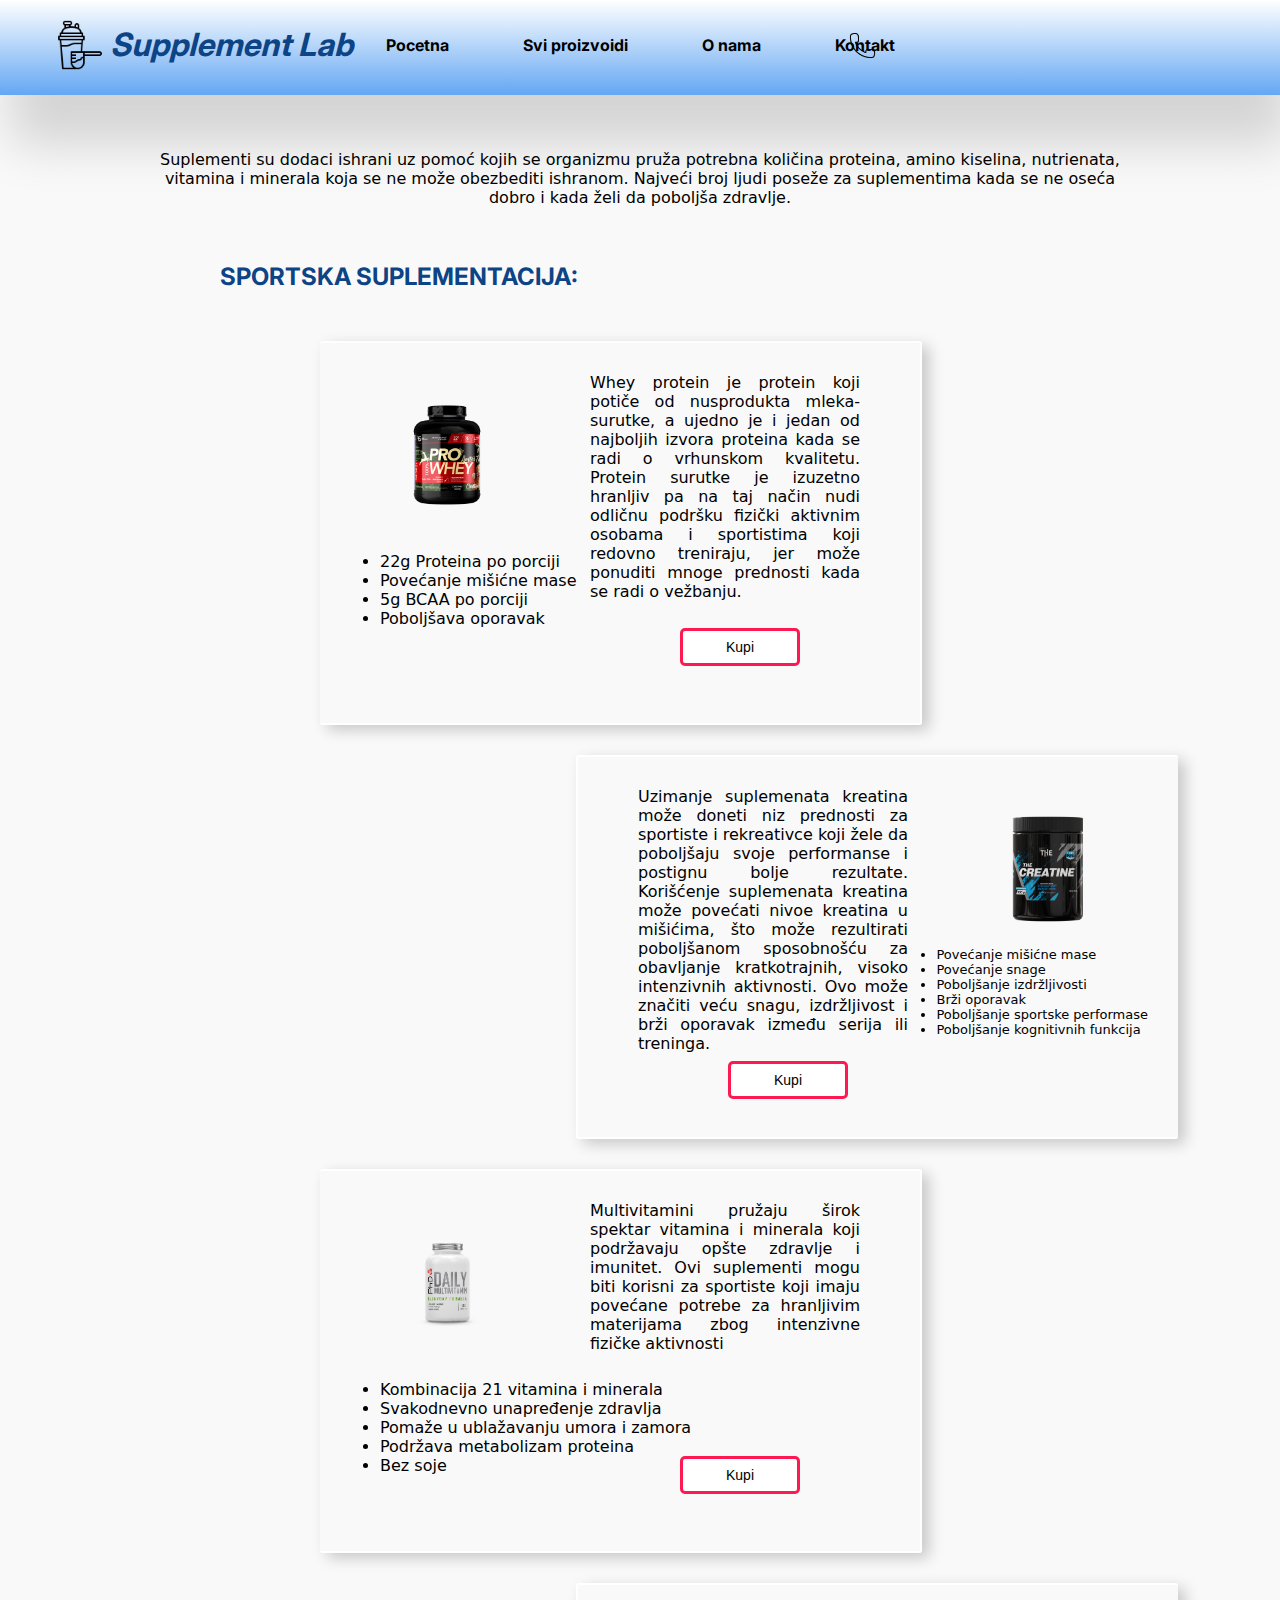
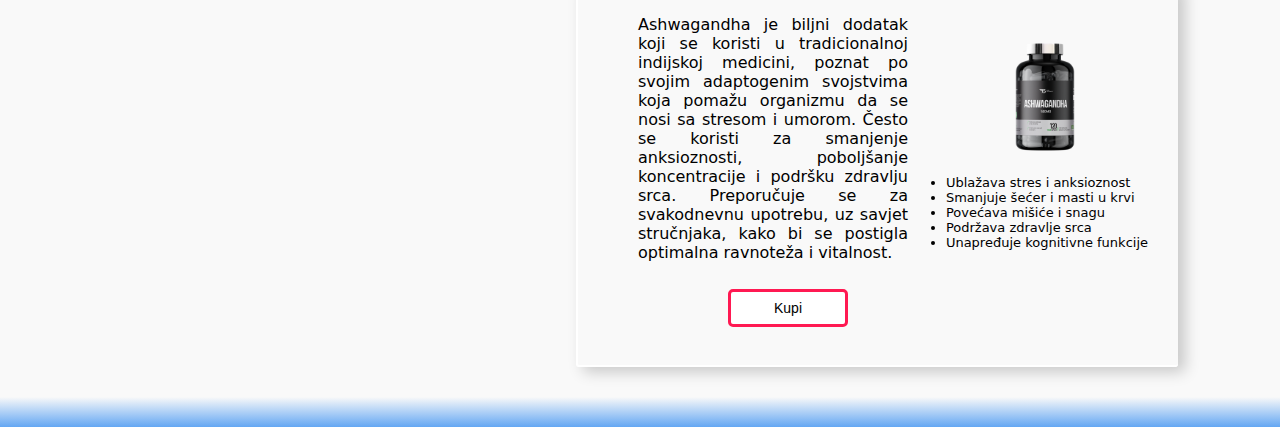
<file: index.html>
<!DOCTYPE html>
<html lang="en">
<head>
    <meta charset="UTF-8">
    <meta name="viewport" content="width=device-width, initial-scale=1.0">
    <link rel="stylesheet" href="css.css">
    <title>Pocetna</title>
</head>
<body>
    <div class="jedan">
        <ul>
            <li><a id="prvi" href="#">Pocetna</a></li>
            <li><a href="cene.html">Svi proizvoidi</a></li>
            <li><a href="onama.html">O nama</a></li>
            <li><a href="kontakt.html">Kontakt</a></li>
        </ul>
        <h1>Supplement Lab</h1>
        <img src="slike/logo.png">
        <img id="kontakt" src="slike/kontakt.png">
    </div>
    <div class="gornjitekst"><p>Suplementi su dodaci ishrani uz pomoć kojih se organizmu pruža potrebna količina proteina, amino kiselina, nutrienata, vitamina i minerala koja se ne može obezbediti ishranom. Najveći broj ljudi poseže za suplementima kada se ne oseća dobro i kada želi da poboljša zdravlje.
    </p></div>

    <h2 class="naslov">Sportska suplementacija:</h2>

    <div class="levislide">
        <p>Whey protein je protein koji potiče od nusprodukta mleka-surutke, a ujedno je i jedan od najboljih izvora proteina kada se radi o vrhunskom kvalitetu. Protein surutke je izuzetno hranljiv pa na taj način nudi odličnu podršku fizički aktivnim osobama i sportistima koji redovno treniraju, jer može ponuditi mnoge prednosti kada se radi o vežbanju.</p>
        <img src="slike/protein.png">
        <ul>
            <li>22g Proteina po porciji</li>
            <li>Povećanje mišićne mase</li>
            <li>5g BCAA po porciji</li>
            <li>Poboljšava oporavak</li>
        </ul>
        <button><a href="cene.html">Kupi</a></button>   
    </div>

    <div class="desnislide">
        <p>Uzimanje suplemenata kreatina može doneti niz prednosti za sportiste i rekreativce koji žele da poboljšaju svoje performanse i postignu bolje rezultate. Korišćenje suplemenata kreatina može povećati nivoe kreatina u mišićima, što može rezultirati poboljšanom sposobnošću za obavljanje kratkotrajnih, visoko intenzivnih aktivnosti. Ovo može značiti veću snagu, izdržljivost i brži oporavak između serija ili treninga.</p>
        <img src="slike/kreatin.png">
        <ul>
            <li>Povećanje mišićne mase</li>
            <li>Povećanje snage</li>
            <li>Poboljšanje izdržljivosti</li>
            <li>Brži oporavak</li>
            <li>Poboljšanje sportske performase</li>
            <li>Poboljšanje kognitivnih funkcija</li>
        </ul>
        <button><a href="cene.html">Kupi</a></button>
    </div>

    <div class="levislide">
        <p>Multivitamini pružaju širok spektar vitamina i minerala koji podržavaju opšte zdravlje i imunitet. Ovi suplementi mogu biti korisni za sportiste koji imaju povećane potrebe za hranljivim materijama zbog intenzivne fizičke aktivnosti
        </p>
        <img src="slike/multi.png">
        <ul>
            <li>Kombinacija 21 vitamina i minerala</li>
            <li>Svakodnevno unapređenje zdravlja</li>
            <li>Pomaže u ublažavanju umora i zamora</li>
            <li>Podržava metabolizam proteina</li>
            <li>Bez soje</li>
        </ul>
        <button><a href="cene.html">Kupi</a></button>
    </div>

    <div class="desnislide">
        <p>Ashwagandha je biljni dodatak koji se koristi u tradicionalnoj indijskoj medicini, poznat po svojim adaptogenim svojstvima koja pomažu organizmu da se nosi sa stresom i umorom. Često se koristi za smanjenje anksioznosti, poboljšanje koncentracije i podršku zdravlju srca. Preporučuje se za svakodnevnu upotrebu, uz savjet stručnjaka, kako bi se postigla optimalna ravnoteža i vitalnost.
        </p>
        <img src="slike/ashw.png">
        <ul>
            <li>Ublažava stres i anksioznost</li>
            <li>Smanjuje šećer i masti u krvi</li>
            <li>Povećava mišiće i snagu</li>
            <li>Podržava zdravlje srca</li>
            <li>Unapređuje kognitivne funkcije</li>
        </ul>
        <button><a href="cene.html">Kupi</a></button>
    </div>

    <footer></footer>
</body>
</html>
</file>
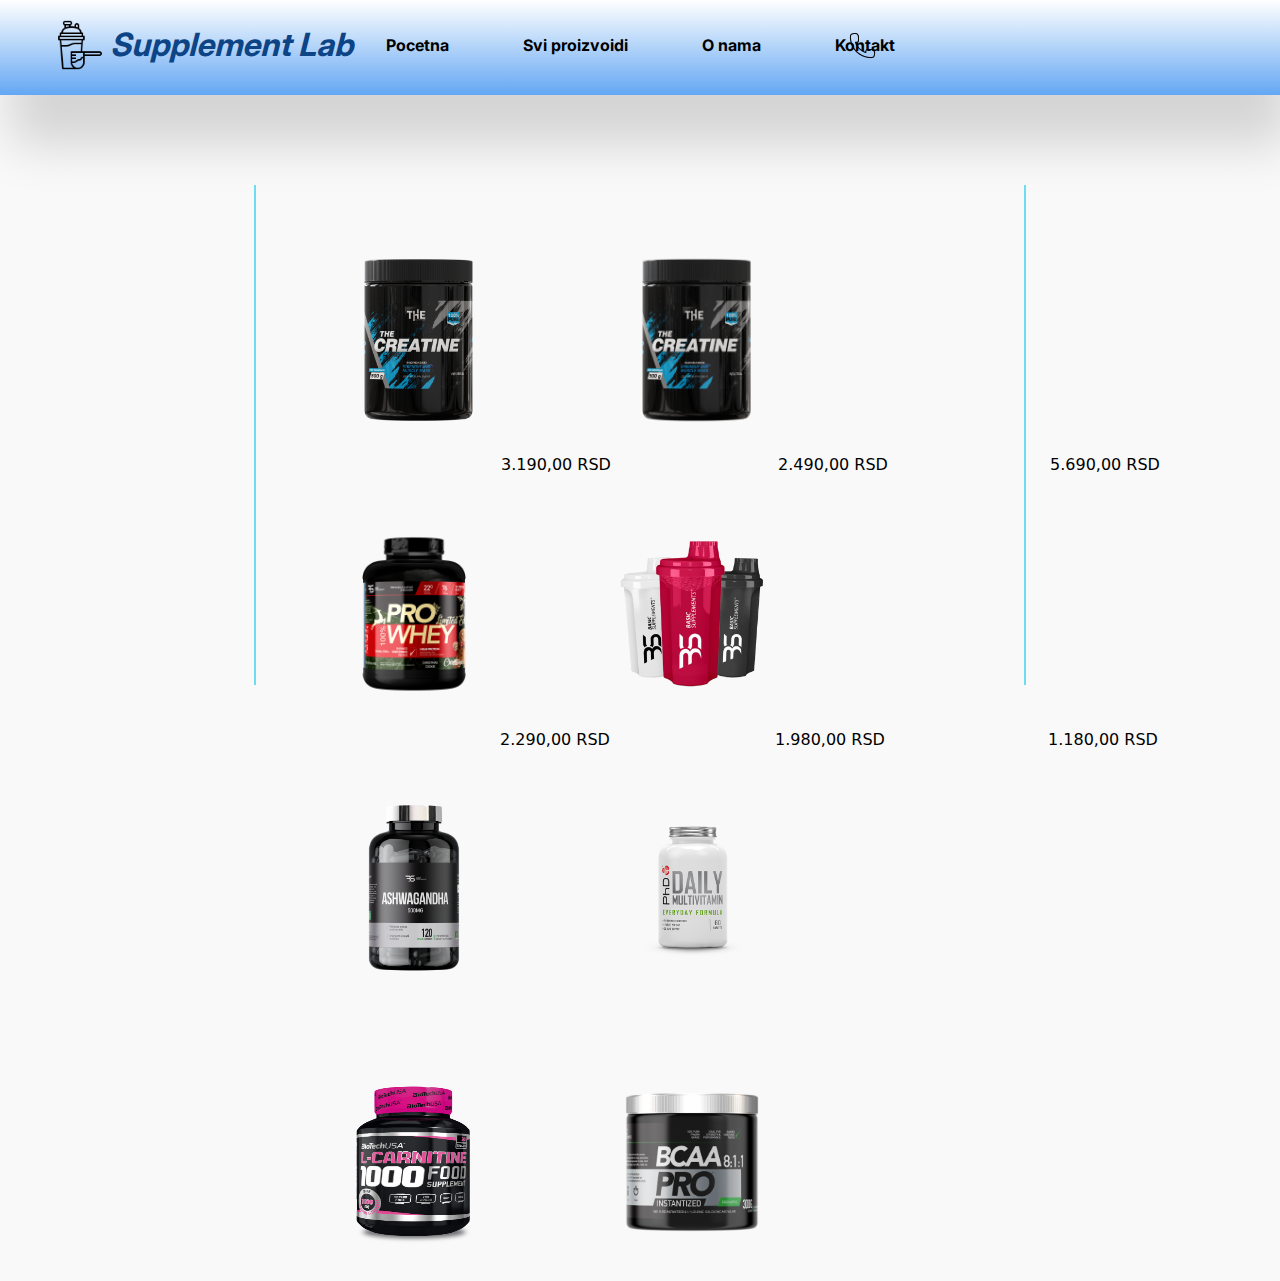
<file: cene.html>
<!DOCTYPE html>
<html lang="en">
<head>
    <meta charset="UTF-8">
    <meta name="viewport" content="width=device-width, initial-scale=1.0">
    <link rel="stylesheet" href="css.css">
    <title>Svi proizvodi</title>
</head>
<body>
    <div class="jedan">
        <ul>
            <li><a id="prvi" href="index.html">Pocetna</a></li>
            <li><a href="#">Svi proizvoidi</a></li>
            <li><a href="onama.html">O nama</a></li>
            <li><a href="kontakt.html">Kontakt</a></li>
        </ul>
        <h1>Supplement Lab</h1>
        <img src="slike/logo.png">
        <img id="kontakt" src="slike/kontakt.png">
    </div>
    
    <div class="qwe">
        <p id="b">3.190,00 RSD</p>
        <p id="c">2.490,00 RSD</p>
        <p id="d">5.690,00 RSD</p>
        <p id="e">350,00 RSD</p>
        <p id="f">2.290,00 RSD</p>
        <p id="g">1.980,00 RSD</p>
        <p id="h">1.180,00 RSD</p>
        <p id="i">2.350,00 RSD</p>
    </div>

    <div class="a">
            <img src="slike/kreatin500.png">
            <img src="slike/kreatin.png">
            <img src="slike/protein.png">
            <img src="slike/basicshaker.png">
            <img src="slike/ashw.png">
            <img src="slike/multi.png">
            <img src="slike/lkarnitin.png">
            <img src="slike/bcaa.png">
    </div>
</body>
</html>
</file>
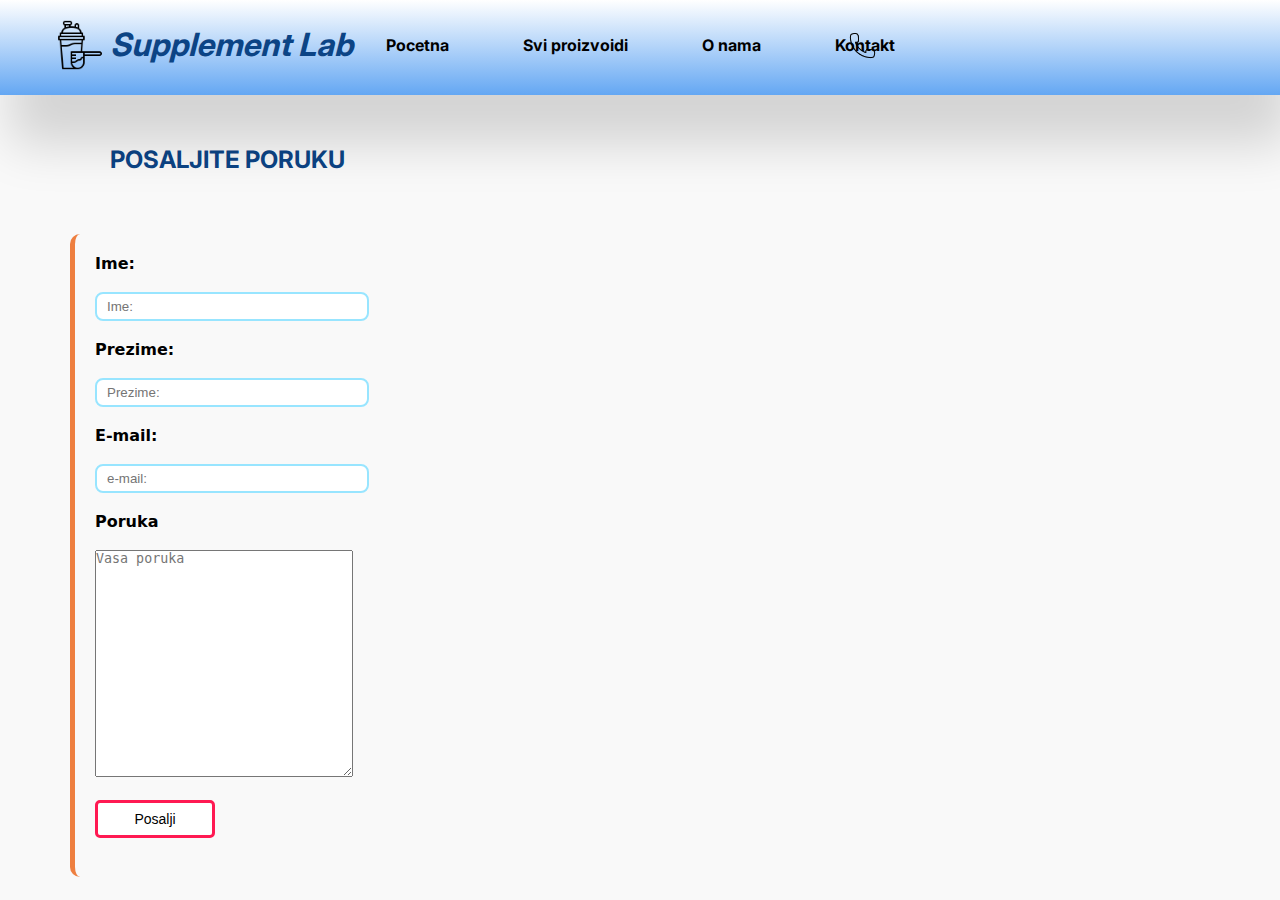
<file: kontakt.html>
<!DOCTYPE html>
<html lang="en">
<head>
    <meta charset="UTF-8">
    <meta name="viewport" content="width=device-width, initial-scale=1.0">
    <link rel="stylesheet" href="css.css">
    <title>Kontakt</title>
</head>
<body>
    <div class="jedan">
        <ul>
            <li><a id="prvi" href="index.html">Pocetna</a></li>
            <li><a href="cene.html">Svi proizvoidi</a></li>
            <li><a href="onama.html">O nama</a></li>
            <li><a href="#">Kontakt</a></li>
        </ul>
        <img src="slike/logo.png">
        <h1>Supplement Lab</h1>
        <img id="kontakt" src="slike/kontakt.png">
    </div>

    <h2>POSALJITE PORUKU</h2>

    <form>
        <label>Ime:</label><br><br>
        <input type="text" placeholder="Ime:"><br><br>
        <label>Prezime:</label><br><br>
        <input type="text" placeholder="Prezime:"><br><br>
        <label>E-mail:</label><br><br>
        <input type="email" placeholder="e-mail:"><br><br>
        <label>Poruka</label><br><br>
        <textarea cols="30" rows="15" maxlength="400" placeholder="Vasa poruka"></textarea><br><br>
        <input type="submit" value="Posalji"><br><br>
    </form>
</body>
</html>
</file>
<file: css.css>
*{
    margin: 0;
    padding: 0;
}

body{
    background-color:#f9f9f9;
    font-family: system-ui, -apple-system, BlinkMacSystemFont, 'Segoe UI', Roboto, Oxygen, Ubuntu, Cantarell, 'Open Sans', 'Helvetica Neue', sans-serif;
}

.jedan{
    width: 100%;
    height: 95px;
    text-align: center;
    position: relative;
    background-image: linear-gradient(white,rgb(100, 167, 243));
    box-shadow: 10px 50px 50px rgba(0, 0, 0, 0.15);
    font-family: Inter;
}

.jedan ul{
    width: 100%;
}

.jedan li{
    display: inline-block;
    text-align: center;
    font-weight: bold;
    padding: 35px;
}

.jedan img{
    position: absolute;
    top: 20px;
    left: 55px;
    width: 50px;
    height: 50px;
    transition: 0.25s ease;
}

#kontakt{
    position: absolute;
    top: 29%;
    left: 66%;
    width: 35px;
    height: 35px;
    transition: 0.25s ease;
}

img:hover{
    scale: 1.2;
}

.jedan h1{
    position:absolute;
    top: 25px;
    left: 110px;
    color: rgb(12, 68, 133);
    font-family: Inter;
    font-style: italic;
}

@font-face {
    font-family: Inter;
    src: url(font/Inter-VariableFont_opsz,wght.ttf);
}

h1:hover{
    color: #f9f9f9;
    transition: 0.2s;
}

.naslov{
    text-transform: uppercase;
    padding: 0px 110px;
    font-family: Inter;
    color: rgb(12, 68, 133); 
}

.gornjitekst{
    width: 75%;
    text-align: center;
    margin: 55px auto;
}

.levislide ul{
    position:absolute;
    top: 55%;
    left: 10%;
}

#prvi:hover{
    color: rgb(255, 102, 0);
}

a{
    text-decoration: none;
    color: black;
}

a:hover{
    color: white;
}

.jedan li:hover{
    background-color: #73b4ffa4;
}

h2{
    margin: 50px 110px;
    font-family: Inter;
    color: rgb(12, 68, 133); 
}

input[type="text"]{
    color:red;
    border: 2px solid rgb(152, 229, 255);
    border-radius: 8px;
    width:250px;
    height: 25px;
    padding: 0px 10px;
}

input[type="email"]{
    border-radius: 8px;
    border: 2px solid rgb(152, 229, 255);
    width:250px;
    height: 25px;
    padding: 0px 10px;
}

form{
    border-left: 5px solid rgba(233, 85, 0, 0.747);
    padding: 20px;
    border-radius: 10px;
    position:absolute;
    margin: 10px 70px;
}

label{
    font-weight: bold;
}

input[type="submit"]{
    font-size: 14px;
    border: 3px solid rgb(255, 25, 82);
    background-color: white;
    padding: 8px 15px;
    border-radius: 5px;
    width: 120px;
}

input[type="submit"]:hover{
    background-color: rgb(255, 25, 82);
    color: white;
    transition: 0.3s ease;

}

input[type="submit"]:active{
    background-color: white;
    color:black;
}

.levislide img{
    position: absolute;
    top: 15%;
    left: 12%;
    width: 110px;
    height: 110px;
    transition: 0.25s ease;
}

.levislide p{
    text-align: justify;
    margin: 5% 10%;
    margin-left: 45%;
}

.levislide{
    position: relative;
    width: 600px;
    height:380px;
    border: 2px solid white;
    border-left: none;
    margin-left: 25%;
    margin-top: 30px;
    box-shadow: 7px 5px 15px rgba(0, 0, 0, 0.2);
    animation: pomerajdesno 3s ease;
    border-radius: 3px;
}

.levislide:hover{
    border-color: rgb(98, 179, 255);
}


@keyframes pomerajdesno {
    from{
        opacity: 0;
        transform: translateX(-400px)
    }
    to{
        opacity: 1;
        transform: translateX(0px)
    }
}

@keyframes pomerajlevo {
    from{
        opacity: 0;
        transform: translateX(400px)
    }
    to{
        opacity: 1;
        transform: translateX(0px)
    }
}

.desnislide{
    position: relative;
    width: 600px;
    height:380px;
    border: 2px solid white;
    border-right: none;
    margin-left: 45%;
    margin-top: 30px;
    margin-bottom: 30px;
    box-shadow: 7px 5px 15px rgba(0, 0, 0, 0.2);
    animation: pomerajlevo 3s ease;
    border-radius: 3px;
}

.desnislide:hover{
    border-color: rgb(98, 179, 255);
}

.desnislide ul{
    position:absolute;
    top: 50%;
    right: 5%;
}

.desnislide li{
    font-size: 13px;
}

.desnislide p{
    position: absolute;
    text-align: justify;
    margin: 5% 10%;
    margin-right: 45%;
}   

.desnislide img{
    position: absolute;
    top: 15%;
    right: 13%;
    width: 110px;
    height: 110px;
    transition: 0.25s ease;
}

.levislide button{
    position: absolute;
    bottom: 15%;
    right: 20%;
    font-size: 14px;
    border: 3px solid rgb(255, 25, 82);
    background-color: white;
    padding: 8px 15px;
    border-radius: 5px;
    width: 120px;
}

.levislide button:hover{
    background-color: rgb(233, 102, 14);
    color: white;
    transition: 0.3s ease;
}

.desnislide button{
    position: absolute;
    bottom: 10%;
    left: 25%;font-size: 14px;
    border: 3px solid rgb(255, 25, 82);
    background-color: white;
    padding: 8px 15px;
    border-radius: 5px;
    width: 120px;
}

.desnislide button:hover{
    background-color: rgb(233, 102, 14);
    color: white;
    transition: 0.3s ease;
}

footer{
    width: 100%;
    height: 30px;
    background-image: linear-gradient(#f9f9f9,rgb(100, 167, 243));
}

@media screen and (max-width: 768px){
    .jedan li{
        display: flex;
        padding: 2px;
        margin-left: 60%;
    }
    
    #kontakt{
        display:none;
    }
}

.a{
    width: 60%;
    height: 500px;
    position:relative;
    margin: 90px auto;
    border-left: 2px solid rgb(110, 220, 243);
    border-right: 2px solid rgb(110, 220, 243);
}
.a img{
    margin-left: 43px;
    width:170px;
    height:170px;
    padding: 70px 30px 30px;
    transition-duration: 0.25s;
}

.qwe{
    position:relative;
}
#b{
    position:absolute;
    left: 501px;
    top: 360px;
}

#c{
    position: absolute;
    left: 778px;
    top: 360px;
}

#d{
    position:absolute;
    left: 1050px;
    top: 360px;
}

#e{
    position:absolute;
    left: 1340px;
    top: 360px;
}

#f{
    position:absolute;
    left: 500px;
    top: 635px;
}

#g{
    position:absolute;
    left: 775px;
    top: 635px;
}

#h{
    position:absolute;
    left: 1048px;
    top: 635px;
}

#i{
    position:absolute;
    left: 1330px;
    top: 635px;
}

.onama{
    width: 80%;
    position: relative;
    margin: 50px auto;
}

.onama h2{
    margin:0px;
    margin-bottom: 20px;
    margin-top: 50px;
    border-bottom: 1px solid rgb(255, 108, 11);
    padding-bottom: 20px;
}

.onama p{
    background-color: rgb(96, 178, 255);
    color: white;
    padding: 5px;
    border-radius: 5px;
}

.onama img{
    margin-top: 20px;
    padding: 0px 15px;
    scale: 1;
}
</file>
